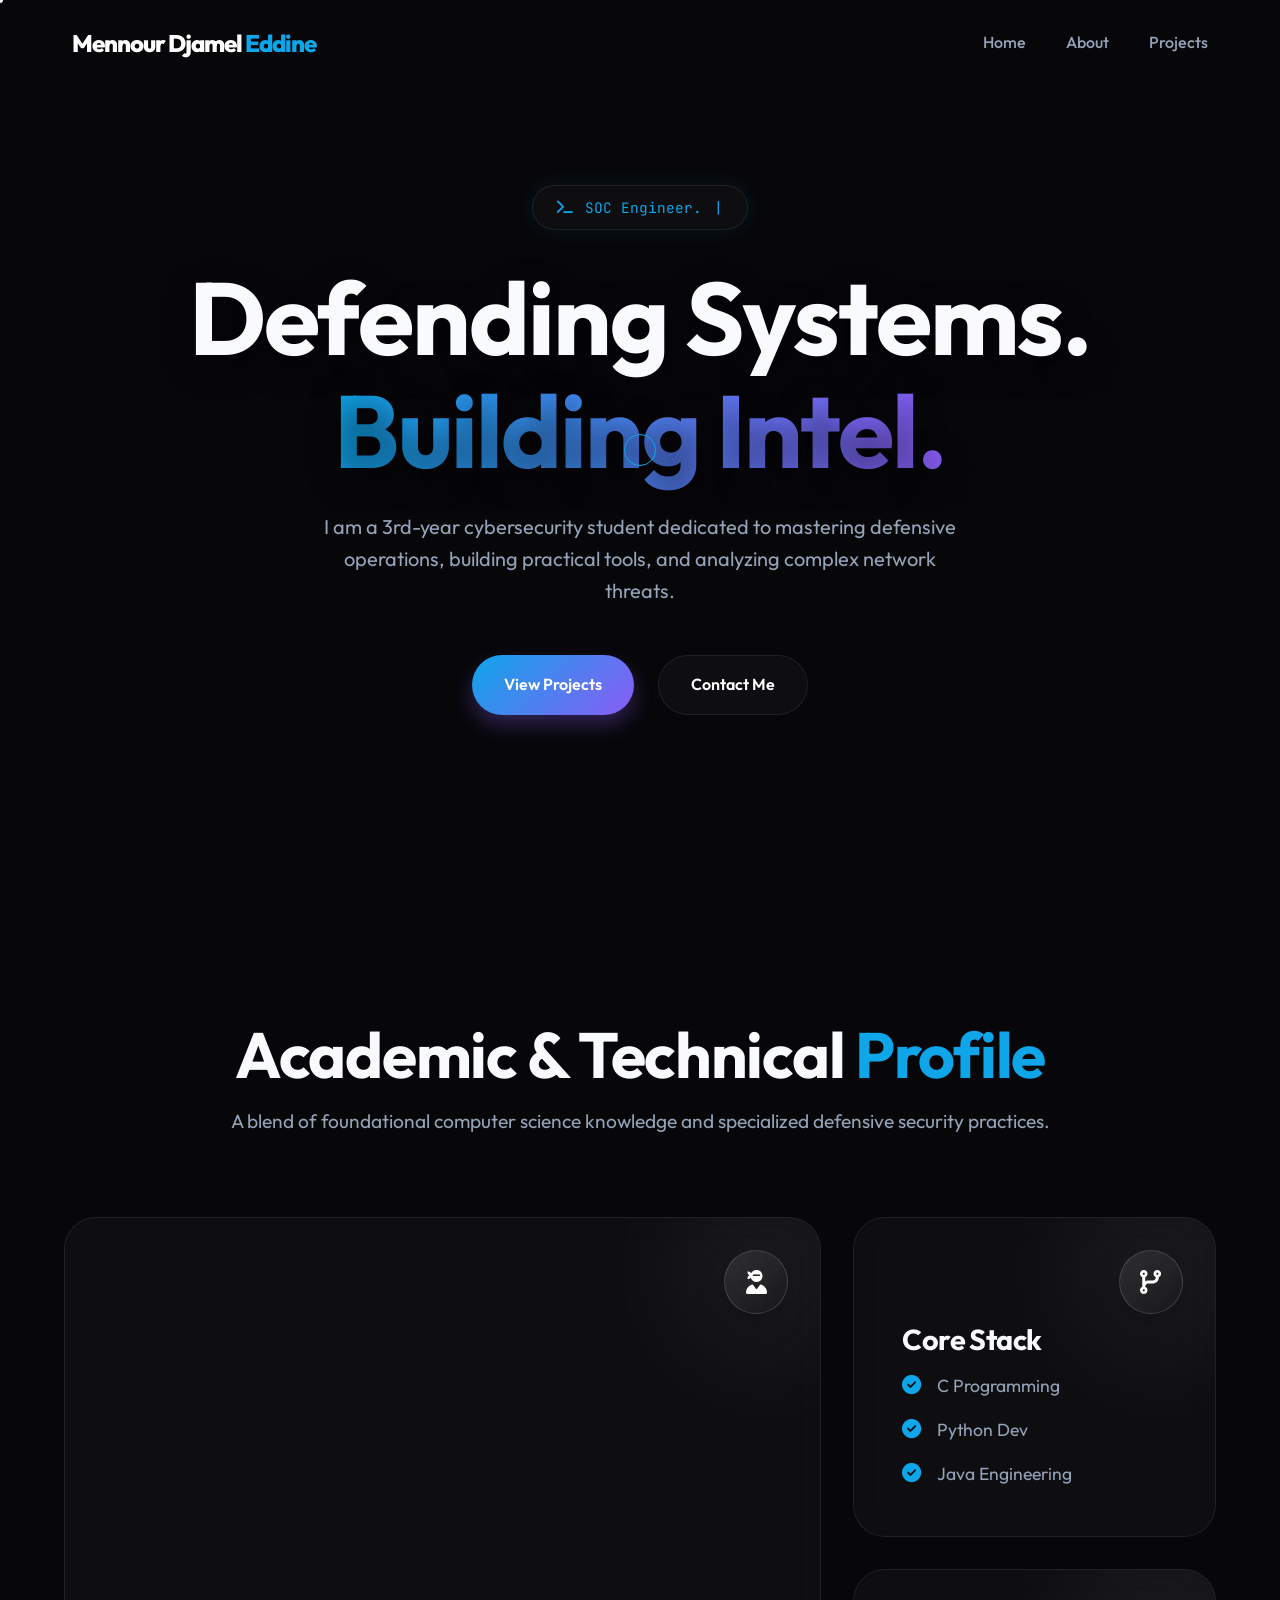
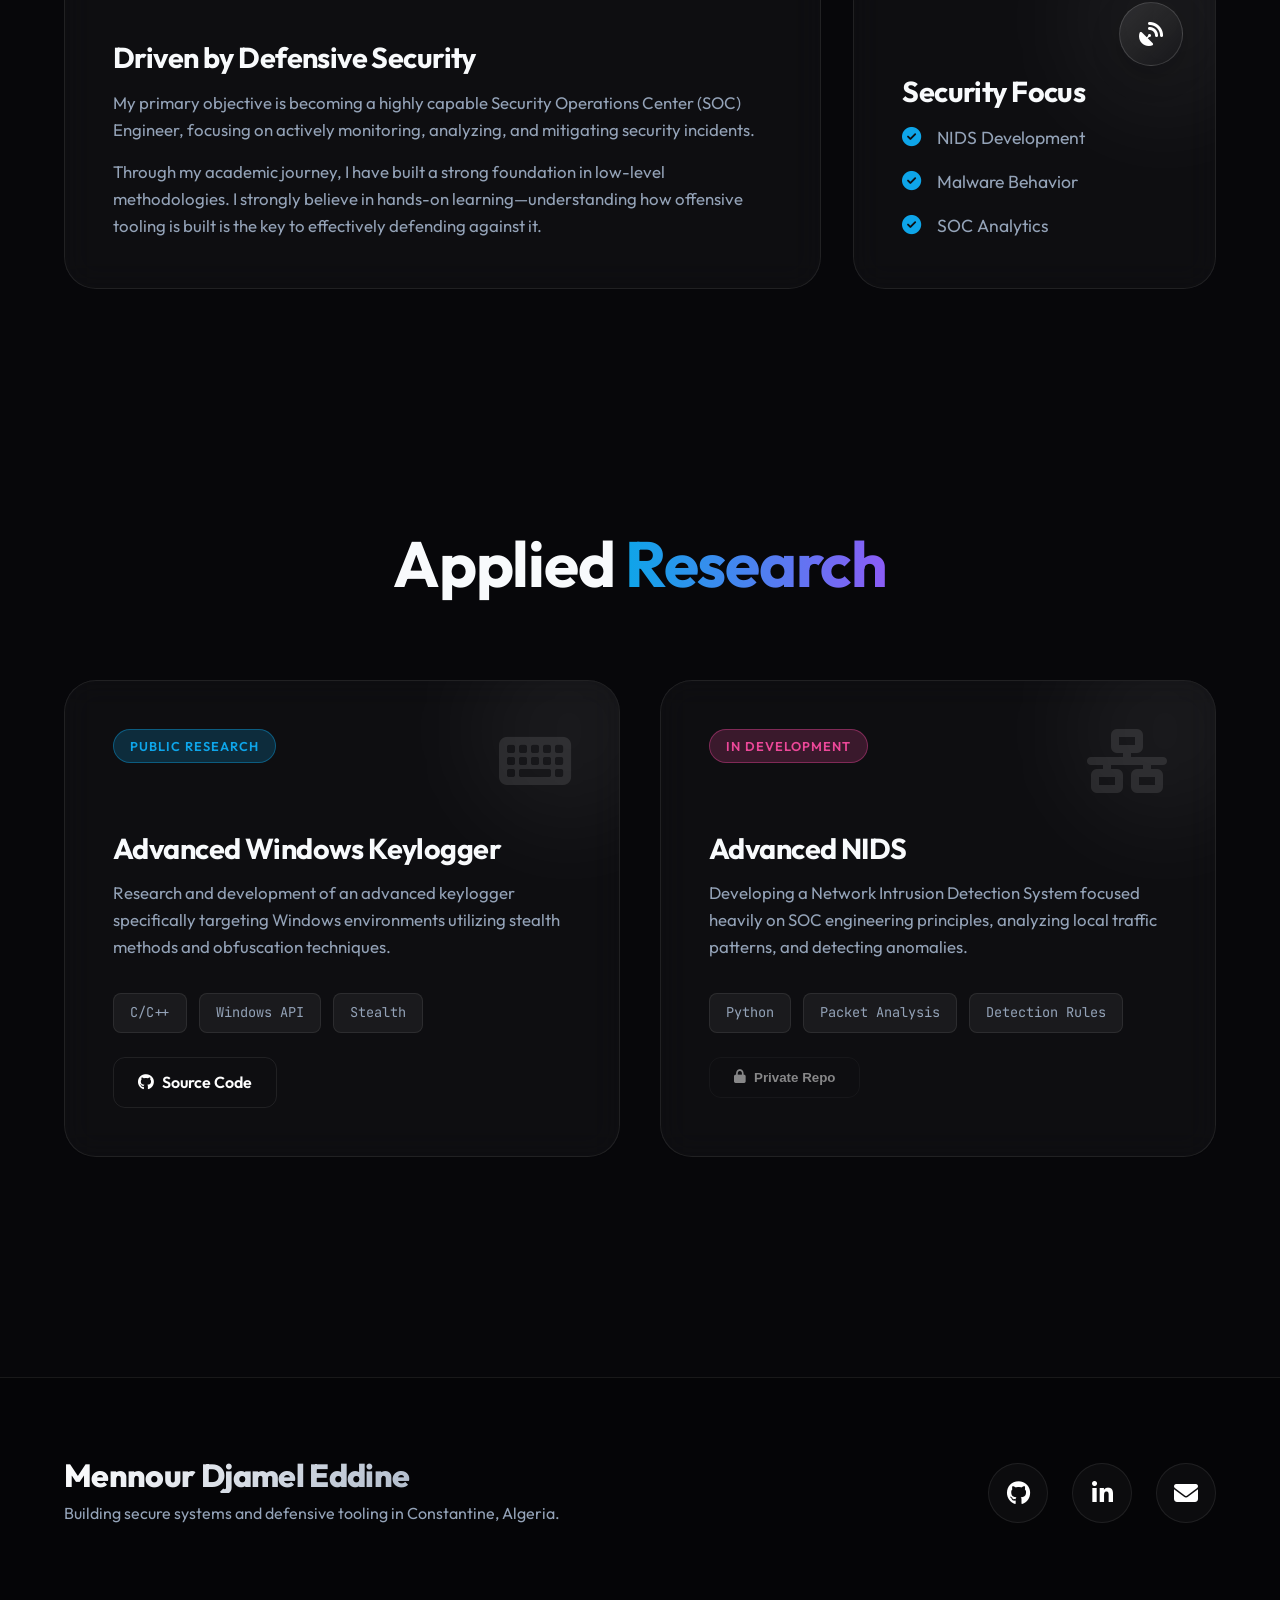
<file: index.html>
<!DOCTYPE html>
<html lang="en">

<head>
    <meta charset="UTF-8">
    <meta name="viewport" content="width=device-width, initial-scale=1.0">
    <title>Mennour Djamel Eddine - Security Developer</title>

    <!-- SEO & Metadata -->
    <meta name="description"
        content="Mennour Djamel Eddine — 3rd-year cybersecurity student specializing in SOC Engineering and defensive operations.">
    <link rel="canonical" href="https://mennour-djamel-eddine.github.io/">

    <!-- CSS Dependencies -->
    <link href="https://cdnjs.cloudflare.com/ajax/libs/font-awesome/6.4.0/css/all.min.css" rel="stylesheet">
    <link rel="stylesheet" href="style.css">
</head>

<body>
    <!-- Custom Interactive Cursor -->
    <div class="cursor-dot"></div>
    <div class="cursor-ring"></div>

    <!-- Vibrant Animated Background Blobs -->
    <div class="bg-animated">
        <div class="blob blob-1"></div>
        <div class="blob blob-2"></div>
        <div class="blob blob-3"></div>
    </div>

    <!-- Navigation -->
    <nav class="navbar">
        <div class="nav-container">
            <a href="#home" class="logo">Mennour Djamel <span class="text-accent">Eddine</span></a>
            <ul class="nav-menu">
                <li><a href="#home" class="nav-link">Home</a></li>
                <li><a href="#about" class="nav-link">About</a></li>
                <li><a href="#projects" class="nav-link">Projects</a></li>
            </ul>
        </div>
    </nav>

    <!-- Hero -->
    <section id="home" class="hero">
        <div class="container reveal">
            <div class="hero-badge">
                <i class="fas fa-terminal"></i>
                <span id="typewriter"></span><span class="cursor-blink">|</span>
            </div>
            <h1>Defending Systems. <br> <span class="text-gradient">Building Intel.</span></h1>
            <p class="hero-description">
                I am a 3rd-year cybersecurity student dedicated to mastering defensive operations,
                building practical tools, and analyzing complex network threats.
            </p>
            <div class="hero-cta">
                <a href="#projects" class="btn btn-primary magnetic-btn">
                    <span>View Projects</span>
                </a>
                <a href="#contact" class="btn btn-secondary magnetic-btn">
                    <span>Contact Me</span>
                </a>
            </div>
        </div>
    </section>

    <!-- Glassmorphic Grid Section (About & Skills) -->
    <section id="about" class="section">
        <div class="container">
            <div class="section-header reveal">
                <h2 class="section-title">Academic & Technical <span class="text-accent">Profile</span></h2>
                <p class="section-desc">A blend of foundational computer science knowledge and specialized defensive
                    security practices.</p>
            </div>

            <div class="glass-grid">

                <!-- Main About Card -->
                <div class="glass-card col-span-2 row-span-2 reveal tilt-card">
                    <div class="card-glow"></div>
                    <div class="icon-wrapper glass-icon"><i class="fas fa-user-ninja"></i></div>
                    <div class="card-content">
                        <h3>Driven by Defensive Security</h3>
                        <p style="margin-bottom: 16px;">
                            My primary objective is becoming a highly capable Security Operations Center (SOC) Engineer,
                            focusing on actively monitoring, analyzing, and mitigating security incidents.
                        </p>
                        <p>
                            Through my academic journey, I have built a strong foundation in low-level methodologies. I
                            strongly believe in hands-on learning—understanding how offensive tooling is built is the
                            key to effectively defending against it.
                        </p>
                    </div>
                </div>

                <!-- Core Stack Card -->
                <div class="glass-card reveal tilt-card" style="transition-delay: 0.1s;">
                    <div class="card-glow"></div>
                    <div class="icon-wrapper glass-icon"><i class="fas fa-code-branch"></i></div>
                    <div class="card-content">
                        <h3>Core Stack</h3>
                        <ul class="fancy-list">
                            <li><i class="fas fa-check-circle"></i> C Programming</li>
                            <li><i class="fas fa-check-circle"></i> Python Dev</li>
                            <li><i class="fas fa-check-circle"></i> Java Engineering</li>
                        </ul>
                    </div>
                </div>

                <!-- Security Focus Card -->
                <div class="glass-card reveal tilt-card" style="transition-delay: 0.2s;">
                    <div class="card-glow"></div>
                    <div class="icon-wrapper glass-icon"><i class="fas fa-satellite-dish"></i></div>
                    <div class="card-content">
                        <h3>Security Focus</h3>
                        <ul class="fancy-list">
                            <li><i class="fas fa-check-circle"></i> NIDS Development</li>
                            <li><i class="fas fa-check-circle"></i> Malware Behavior</li>
                            <li><i class="fas fa-check-circle"></i> SOC Analytics</li>
                        </ul>
                    </div>
                </div>

            </div>
        </div>
    </section>

    <!-- Projects Section -->
    <section id="projects" class="section">
        <div class="container">
            <div class="section-header reveal">
                <h2 class="section-title">Applied <span class="text-gradient">Research</span></h2>
            </div>

            <div class="project-grid">

                <!-- Project 1 -->
                <div class="glass-card project-card tilt-card reveal">
                    <div class="card-glow"></div>
                    <div class="project-header">
                        <div class="project-badge bg-public">Public Research</div>
                        <i class="fas fa-keyboard project-huge-icon"></i>
                    </div>
                    <div class="card-content">
                        <h3 class="project-title">Advanced Windows Keylogger</h3>
                        <p class="project-desc">
                            Research and development of an advanced keylogger specifically targeting Windows
                            environments utilizing stealth methods and obfuscation techniques.
                        </p>
                        <div class="project-tags">
                            <span class="tag">C/C++</span>
                            <span class="tag">Windows API</span>
                            <span class="tag">Stealth</span>
                        </div>
                        <a href="https://github.com/Mennour-Djamel-Eddine/Windows-Key-Logger" target="_blank"
                            class="btn btn-outline" style="margin-top:24px;">
                            <i class="fab fa-github"></i> Source Code
                        </a>
                    </div>
                </div>

                <!-- Project 2 -->
                <div class="glass-card project-card tilt-card reveal" style="transition-delay: 0.2s;">
                    <div class="card-glow"></div>
                    <div class="project-header">
                        <div class="project-badge bg-private">In Development</div>
                        <i class="fas fa-network-wired project-huge-icon"></i>
                    </div>
                    <div class="card-content">
                        <h3 class="project-title">Advanced NIDS</h3>
                        <p class="project-desc">
                            Developing a Network Intrusion Detection System focused heavily on SOC engineering
                            principles, analyzing local traffic patterns, and detecting anomalies.
                        </p>
                        <div class="project-tags">
                            <span class="tag">Python</span>
                            <span class="tag">Packet Analysis</span>
                            <span class="tag">Detection Rules</span>
                        </div>
                        <button class="btn btn-outline disabled" style="margin-top:24px;">
                            <i class="fas fa-lock"></i> Private Repo
                        </button>
                    </div>
                </div>

            </div>
        </div>
    </section>

    <!-- Footer -->
    <footer id="contact" class="footer">
        <div class="container footer-content reveal">
            <div class="footer-left">
                <h2 class="footer-logo">Mennour Djamel Eddine</h2>
                <p>Building secure systems and defensive tooling in Constantine, Algeria.</p>
            </div>
            <div class="footer-links">
                <a href="https://github.com/Mennour-Djamel-Eddine" target="_blank" class="footer-icon hover-bounce"><i
                        class="fab fa-github"></i></a>
                <a href="https://www.linkedin.com/in/djamel-eddine-mennour-9571222a3/" target="_blank"
                    class="footer-icon hover-bounce"><i class="fab fa-linkedin-in"></i></a>
                <a href="mailto:djamel.eddine.mennour1@gmail.com" class="footer-icon hover-bounce"><i
                        class="fas fa-envelope"></i></a>
            </div>
        </div>
    </footer>

    <!-- Three.js could be added here in the future for even more crazy 3D backgrounds -->
    <script src="main.js"></script>
</body>

</html>
</file>
<file: style.css>
/* ========== Vibrant Creative Reset & Base ========== */
@import url('https://fonts.googleapis.com/css2?family=Outfit:wght@300;400;500;600;700;800&family=JetBrains+Mono:wght@400;700&display=swap');

:root {
    --bg-dark: #07070a;

    --text-main: #f8fafc;
    --text-muted: #94a3b8;

    --accent-1: #0ea5e9;
    /* Cyan */
    --accent-2: #8b5cf6;
    /* Purple */
    --accent-3: #ec4899;
    /* Pink */

    --glass-bg: rgba(255, 255, 255, 0.03);
    --glass-border: rgba(255, 255, 255, 0.08);
    --glass-highlight: rgba(255, 255, 255, 0.15);

    --font-heading: 'Outfit', sans-serif;
    --font-mono: 'JetBrains Mono', monospace;

    --transition-bouncy: 0.5s cubic-bezier(0.68, -0.55, 0.265, 1.55);
    --transition-smooth: 0.4s cubic-bezier(0.16, 1, 0.3, 1);
}

/* Custom Cursor Hide Default */
* {
    margin: 0;
    padding: 0;
    box-sizing: border-box;
    cursor: none !important;
    /* Force custom cursor everywhere */
}

a,
button,
.tilt-card {
    cursor: none !important;
}

html {
    scroll-behavior: smooth;
    font-size: 16px;
    background-color: var(--bg-dark);
}

body {
    font-family: var(--font-heading);
    background-color: var(--bg-dark);
    color: var(--text-main);
    line-height: 1.6;
    overflow-x: hidden;
    position: relative;
}

/* ===== Custom Interactive Cursor ===== */
.cursor-dot {
    position: fixed;
    top: 0;
    left: 0;
    width: 6px;
    height: 6px;
    background-color: #fff;
    border-radius: 50%;
    transform: translate(-50%, -50%);
    pointer-events: none;
    z-index: 10000;
    transition: width 0.2s, height 0.2s;
}

.cursor-ring {
    position: fixed;
    top: 0;
    left: 0;
    width: 32px;
    height: 32px;
    border: 1px solid var(--accent-1);
    border-radius: 50%;
    transform: translate(-50%, -50%);
    pointer-events: none;
    z-index: 9999;
    transition: width 0.3s, height 0.3s, border-color 0.3s, top 0.1s ease-out, left 0.1s ease-out;
}

.cursor-hover .cursor-dot {
    width: 0;
    height: 0;
}

.cursor-hover .cursor-ring {
    width: 50px;
    height: 50px;
    background: rgba(255, 255, 255, 0.05);
    border-color: var(--accent-3);
    backdrop-filter: blur(2px);
}

/* ===== Vibrant Animated Background ===== */
.bg-animated {
    position: fixed;
    top: 0;
    left: 0;
    width: 100vw;
    height: 100vh;
    z-index: -1;
    overflow: hidden;
    background-color: var(--bg-dark);
}

.blob {
    position: absolute;
    filter: blur(80px);
    border-radius: 50%;
    opacity: 0.5;
    animation: drift 20s infinite alternate ease-in-out;
}

.blob-1 {
    top: -10%;
    left: -10%;
    width: 50vw;
    height: 50vw;
    background: radial-gradient(circle, var(--accent-2) 0%, transparent 70%);
}

.blob-2 {
    bottom: -20%;
    right: -10%;
    width: 60vw;
    height: 60vw;
    background: radial-gradient(circle, var(--accent-1) 0%, transparent 70%);
    animation-delay: -5s;
    animation-duration: 25s;
}

.blob-3 {
    top: 40%;
    left: 40%;
    width: 40vw;
    height: 40vw;
    background: radial-gradient(circle, var(--accent-3) 0%, transparent 70%);
    animation-delay: -10s;
    animation-duration: 30s;
}

@keyframes drift {
    0% {
        transform: translate(0, 0) scale(1) rotate(0deg);
    }

    100% {
        transform: translate(10vw, -10vh) scale(1.2) rotate(45deg);
    }
}

/* ===== Typography & Gradients ===== */
h1,
h2,
h3,
h4 {
    font-weight: 700;
    line-height: 1.1;
    letter-spacing: -0.02em;
}

.text-gradient {
    background: linear-gradient(to right, var(--accent-1), var(--accent-2), var(--accent-3));
    -webkit-background-clip: text;
    -webkit-text-fill-color: transparent;
    background-size: 200% auto;
    animation: gradientShift 5s ease infinite;
}

.text-accent {
    color: var(--accent-1);
}

@keyframes gradientShift {
    0% {
        background-position: 0% 50%;
    }

    50% {
        background-position: 100% 50%;
    }

    100% {
        background-position: 0% 50%;
    }
}

.container {
    max-width: 1200px;
    margin: 0 auto;
    padding: 0 24px;
}

.section {
    padding: 120px 0;
}

/* ===== Glass Navigation ===== */
.navbar {
    position: fixed;
    top: 0;
    left: 0;
    width: 100%;
    padding: 24px 0;
    z-index: 1000;
    transition: var(--transition-smooth);
}

.navbar.scrolled {
    padding: 16px 0;
    background: rgba(7, 7, 10, 0.7);
    backdrop-filter: blur(20px);
    -webkit-backdrop-filter: blur(20px);
    border-bottom: 1px solid var(--glass-border);
}

.nav-container {
    display: flex;
    justify-content: space-between;
    align-items: center;
    max-width: 1200px;
    margin: 0 auto;
    padding: 0 32px;
}

.logo {
    font-size: 1.5rem;
    font-weight: 800;
    color: #fff;
    text-decoration: none;
    letter-spacing: -1px;
}

.nav-menu {
    display: flex;
    gap: 40px;
    list-style: none;
}

.nav-link {
    color: var(--text-muted);
    text-decoration: none;
    font-weight: 500;
    position: relative;
    transition: color 0.3s;
}

.nav-link:hover {
    color: #fff;
}

.nav-link::after {
    content: '';
    position: absolute;
    bottom: -4px;
    left: 0;
    width: 0;
    height: 2px;
    background: var(--accent-1);
    transition: width 0.3s;
}

.nav-link:hover::after {
    width: 100%;
}

/* ===== Hero Elements ===== */
.hero {
    min-height: 100vh;
    display: flex;
    flex-direction: column;
    justify-content: center;
    align-items: center;
    text-align: center;
}

.hero-badge {
    background: var(--glass-bg);
    border: 1px solid var(--glass-border);
    backdrop-filter: blur(10px);
    padding: 10px 24px;
    border-radius: 999px;
    display: inline-flex;
    align-items: center;
    gap: 12px;
    margin-bottom: 32px;
    font-family: var(--font-mono);
    font-size: 0.9rem;
    color: var(--accent-1);
    box-shadow: 0 0 20px rgba(14, 165, 233, 0.1);
}

.cursor-blink {
    animation: blink 1s step-end infinite;
}

@keyframes blink {
    50% {
        opacity: 0;
    }
}

.hero h1 {
    font-size: clamp(3.5rem, 8vw, 7rem);
    margin-bottom: 24px;
    text-shadow: 0 10px 30px rgba(0, 0, 0, 0.5);
}

.hero-description {
    font-size: 1.25rem;
    color: var(--text-muted);
    max-width: 650px;
    margin: 0 auto 48px;
}

.hero-cta {
    display: flex;
    gap: 24px;
    justify-content: center;
}

.btn {
    padding: 16px 32px;
    border-radius: 999px;
    font-weight: 600;
    text-decoration: none;
    display: inline-flex;
    align-items: center;
    justify-content: center;
    position: relative;
    overflow: hidden;
    transition: transform var(--transition-bouncy);
    border: none;
    outline: none;
    z-index: 1;
}

.btn-primary {
    background: linear-gradient(135deg, var(--accent-1), var(--accent-2));
    color: #fff;
    box-shadow: 0 10px 20px rgba(139, 92, 246, 0.3);
}

.btn-primary::before {
    content: '';
    position: absolute;
    top: 0;
    left: 0;
    width: 100%;
    height: 100%;
    background: linear-gradient(135deg, var(--accent-2), var(--accent-3));
    z-index: -1;
    transition: opacity 0.4s;
    opacity: 0;
}

.btn-primary:hover::before {
    opacity: 1;
}

.btn-secondary {
    background: var(--glass-bg);
    color: #fff;
    border: 1px solid var(--glass-border);
    backdrop-filter: blur(10px);
}

.btn-secondary:hover {
    background: rgba(255, 255, 255, 0.1);
    border-color: var(--glass-highlight);
}

/* ===== Glass Card Grids & 3D Tilts ===== */
.section-header {
    margin-bottom: 80px;
    text-align: center;
}

.section-title {
    font-size: clamp(2.5rem, 5vw, 4rem);
    margin-bottom: 16px;
}

.section-desc {
    font-size: 1.2rem;
    color: var(--text-muted);
}

.glass-grid {
    display: grid;
    grid-template-columns: repeat(3, 1fr);
    grid-template-rows: repeat(2, minmax(320px, auto));
    gap: 32px;
}

.glass-card {
    background: var(--glass-bg);
    border: 1px solid var(--glass-border);
    backdrop-filter: blur(16px);
    -webkit-backdrop-filter: blur(16px);
    border-radius: 32px;
    padding: 48px;
    position: relative;
    display: flex;
    flex-direction: column;
    justify-content: flex-end;
    transform-style: preserve-3d;
    /* For JS Tilt */
    transition: border-color 0.4s;
    overflow: hidden;
}

.card-glow {
    position: absolute;
    width: 200px;
    height: 200px;
    background: rgba(255, 255, 255, 0.05);
    filter: blur(50px);
    border-radius: 50%;
    top: -50px;
    right: -50px;
    pointer-events: none;
}

.glass-card:hover {
    border-color: var(--glass-highlight);
}

.card-content {
    transform: translateZ(30px);
    /* 3D pop effect inside card */
}

.glass-icon {
    position: absolute;
    top: 32px;
    right: 32px;
    width: 64px;
    height: 64px;
    background: linear-gradient(135deg, rgba(255, 255, 255, 0.1), rgba(255, 255, 255, 0));
    border: 1px solid var(--glass-highlight);
    border-radius: 50%;
    display: flex;
    align-items: center;
    justify-content: center;
    font-size: 1.5rem;
    color: #fff;
    transform: translateZ(40px);
    box-shadow: 0 10px 30px rgba(0, 0, 0, 0.2);
}

.col-span-2 {
    grid-column: span 2;
}

.row-span-2 {
    grid-row: span 2;
}

.glass-card h3 {
    font-size: 1.8rem;
    margin-bottom: 16px;
}

.glass-card p {
    color: var(--text-muted);
    font-size: 1.05rem;
}

/* Fancy Lists */
.fancy-list {
    list-style: none;
    display: flex;
    flex-direction: column;
    gap: 16px;
}

.fancy-list li {
    display: flex;
    align-items: center;
    gap: 16px;
    font-size: 1.1rem;
    color: var(--text-muted);
}

.fancy-list i {
    color: var(--accent-1);
    font-size: 1.2rem;
}

/* ===== Projects Specifics ===== */
.project-grid {
    display: grid;
    grid-template-columns: repeat(2, 1fr);
    gap: 40px;
}

.project-card {
    justify-content: flex-start;
}

.project-header {
    display: flex;
    justify-content: space-between;
    align-items: flex-start;
    margin-bottom: 40px;
    transform: translateZ(40px);
}

.project-badge {
    padding: 6px 16px;
    border-radius: 999px;
    font-size: 0.8rem;
    font-weight: 600;
    text-transform: uppercase;
    letter-spacing: 1px;
}

.bg-public {
    background: rgba(14, 165, 233, 0.2);
    color: var(--accent-1);
    border: 1px solid rgba(14, 165, 233, 0.4);
}

.bg-private {
    background: rgba(236, 72, 153, 0.2);
    color: var(--accent-3);
    border: 1px solid rgba(236, 72, 153, 0.4);
}

.project-huge-icon {
    font-size: 4rem;
    color: rgba(255, 255, 255, 0.1);
}

.project-title {
    font-size: 2rem;
    margin-bottom: 16px;
}

.project-desc {
    color: var(--text-muted);
    margin-bottom: 32px;
    line-height: 1.6;
}

.project-tags {
    display: flex;
    flex-wrap: wrap;
    gap: 12px;
}

.tag {
    background: rgba(255, 255, 255, 0.05);
    border: 1px solid var(--glass-border);
    padding: 8px 16px;
    border-radius: 8px;
    font-size: 0.85rem;
    color: var(--text-muted);
    font-family: var(--font-mono);
}

.btn-outline {
    background: transparent;
    color: #fff;
    border: 1px solid var(--glass-border);
    padding: 12px 24px;
    border-radius: 12px;
    display: inline-flex;
    align-items: center;
    gap: 8px;
    font-weight: 600;
    text-decoration: none;
    transition: 0.3s;
}

.btn-outline:hover {
    background: rgba(255, 255, 255, 0.1);
    border-color: #fff;
}

.btn-outline.disabled {
    opacity: 0.5;
    pointer-events: none;
}

/* ===== Bouncy Footer ===== */
.footer {
    border-top: 1px solid var(--glass-border);
    padding: 80px 0;
    margin-top: 100px;
    background: rgba(0, 0, 0, 0.3);
}

.footer-content {
    display: flex;
    justify-content: space-between;
    align-items: center;
}

.footer-logo {
    font-size: 2rem;
    font-weight: 800;
    background: linear-gradient(135deg, #fff, #94a3b8);
    -webkit-background-clip: text;
    -webkit-text-fill-color: transparent;
    margin-bottom: 8px;
}

.footer-left p {
    color: var(--text-muted);
}

.footer-links {
    display: flex;
    gap: 24px;
}

.footer-icon {
    width: 60px;
    height: 60px;
    border-radius: 50%;
    background: var(--glass-bg);
    border: 1px solid var(--glass-border);
    display: flex;
    align-items: center;
    justify-content: center;
    color: #fff;
    font-size: 1.5rem;
    text-decoration: none;
    transition: transform var(--transition-bouncy), background 0.3s;
}

.footer-icon:hover {
    transform: translateY(-10px) scale(1.1);
    background: var(--accent-2);
    border-color: var(--accent-2);
}

/* ===== Fancy Reveal Animations ===== */
.reveal {
    opacity: 0;
    transform: translateY(60px) scale(0.95);
    transition: opacity 0.8s cubic-bezier(0.16, 1, 0.3, 1), transform 1s var(--transition-bouncy);
}

.reveal.active {
    opacity: 1;
    transform: translateY(0) scale(1);
}

/* Mobile Fallbacks */
@media (max-width: 1024px) {
    .glass-grid {
        grid-template-columns: repeat(2, 1fr);
    }

    .col-span-2 {
        grid-column: span 1;
    }

    .project-grid {
        grid-template-columns: 1fr;
    }
}

@media (max-width: 768px) {
    .glass-grid {
        grid-template-columns: 1fr;
    }

    .hero h1 {
        font-size: clamp(3rem, 12vw, 4rem);
    }

    .nav-menu {
        display: none;
    }

    .footer-content {
        flex-direction: column;
        text-align: center;
        gap: 40px;
    }

    .cursor-dot,
    .cursor-ring {
        display: none;
    }

    /* Disable custom cursor on mobile */
    * {
        cursor: auto !important;
    }
}
</file>
